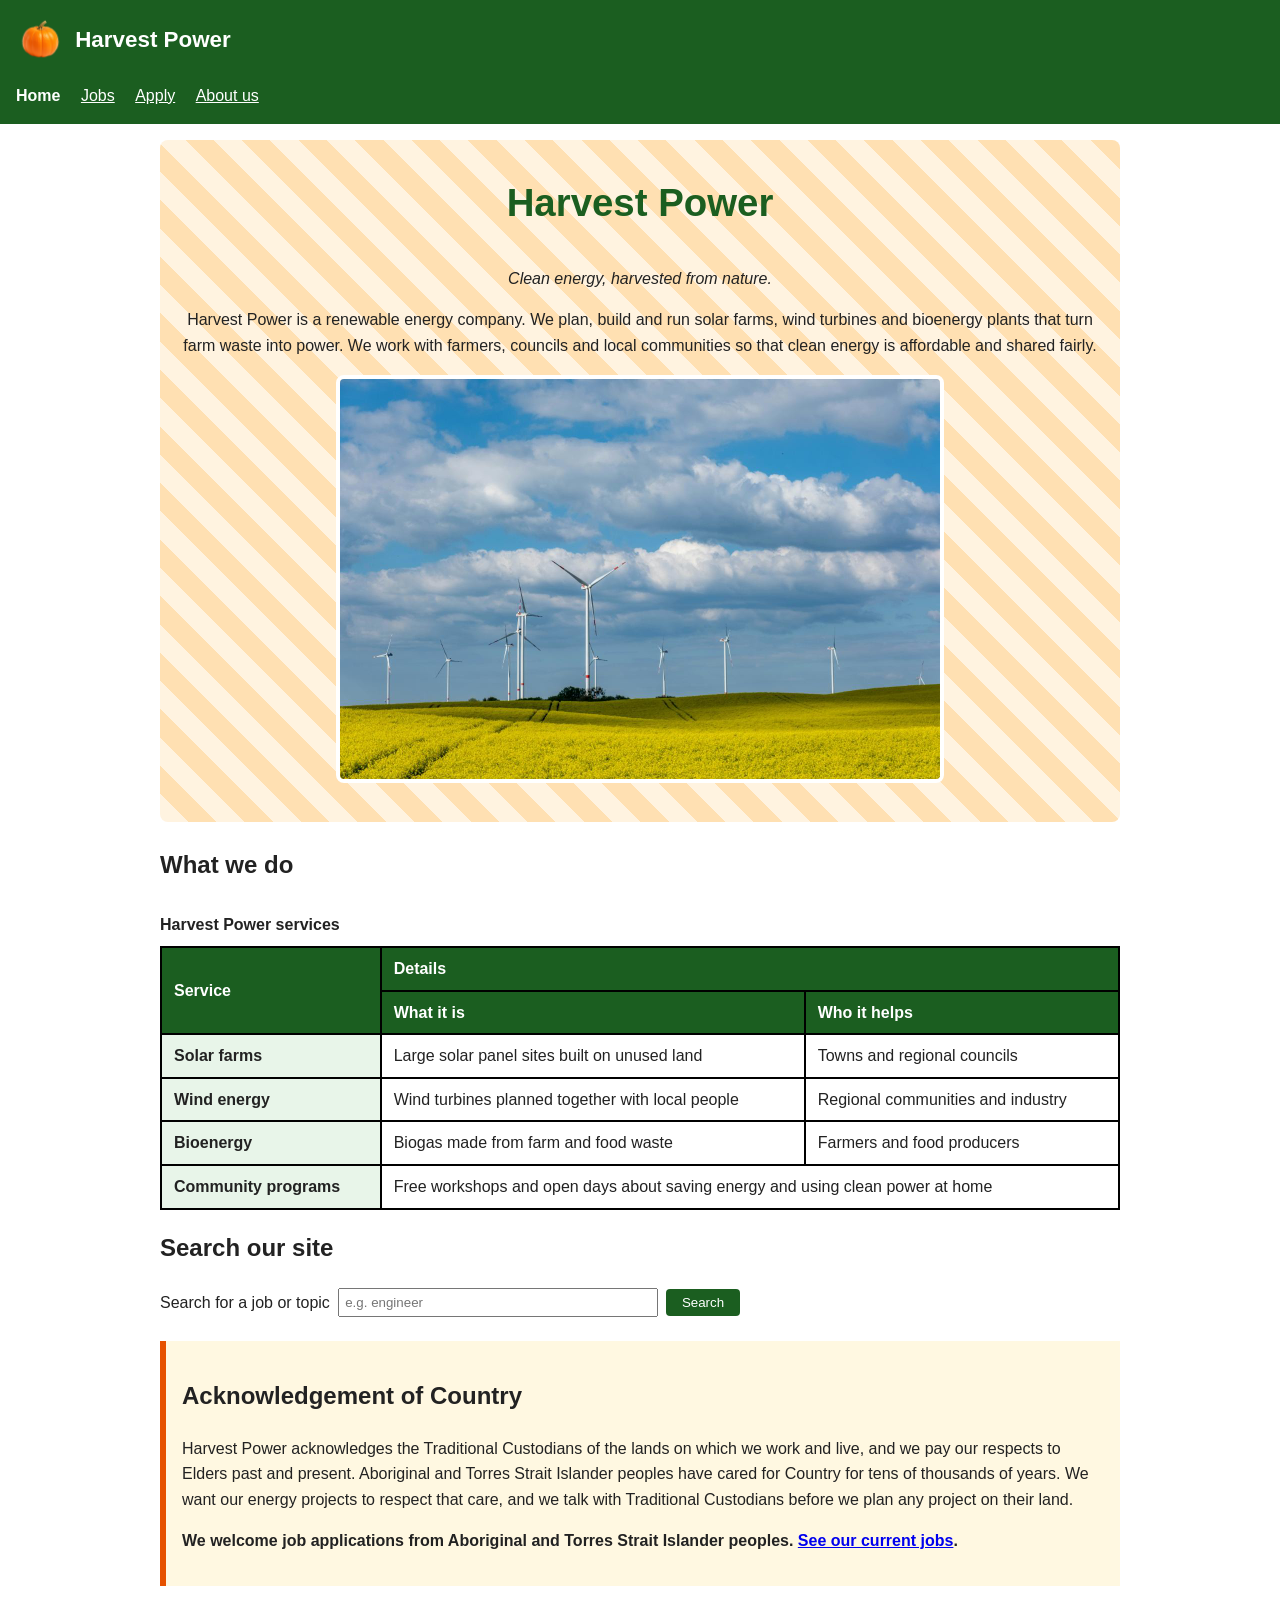
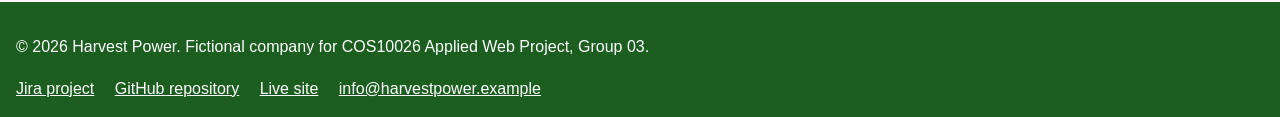
<file: index.html>
<!DOCTYPE html>
<html lang="en">
<head>
  <meta charset="utf-8">
  <meta name="viewport" content="width=device-width, initial-scale=1">
  <meta name="description" content="Harvest Power is a renewable energy company that builds solar, wind and bioenergy projects with local communities.">
  <meta name="keywords" content="Harvest Power, renewable energy, solar, wind, bioenergy, clean energy, careers">
  <meta name="author" content="Phan Quang Huy, COS10026 Group 03">
  <title>Home | Harvest Power</title>
  <link rel="stylesheet" href="styles/styles.css">
  <style>
    /* Embedded CSS (one rule, as required by the brief) */
    .slogan { font-style: italic; }
  </style>
</head>
<body>
  <a class="skip-link" href="#main-content">Skip to main content</a>

  <!-- Shared header and menu: keep identical on every page (only aria-current changes) -->
  <header>
    <p class="brand"><a href="index.html"><img src="images/logo.png" alt="Harvest Power logo: an orange pumpkin" width="48" height="48"> Harvest Power</a></p>
    <nav aria-label="Main menu">
      <ul>
        <li><a href="index.html" aria-current="page">Home</a></li>
        <li><a href="jobs.html">Jobs</a></li>
        <li><a href="apply.html">Apply</a></li>
        <li><a href="about.html">About us</a></li>
      </ul>
    </nav>
  </header>

  <main id="main-content">
    <!-- OWNER: Huy -->

    <section class="home-hero" aria-labelledby="home-title">
      <h1 id="home-title">Harvest Power</h1>
      <p class="slogan">Clean energy, harvested from nature.</p>
      <p>Harvest Power is a renewable energy company. We plan, build and run solar farms, wind turbines and bioenergy plants that turn farm waste into power. We work with farmers, councils and local communities so that clean energy is affordable and shared fairly.</p>
      <img src="images/home-energy.jpg" alt="Wind turbines standing in a yellow flower field under a blue sky" width="600" height="300">
    </section>

    <section aria-labelledby="services-title">
      <h2 id="services-title">What we do</h2>
      <table class="services-table">
        <caption>Harvest Power services</caption>
        <thead>
          <tr>
            <th scope="col" rowspan="2">Service</th>
            <th scope="colgroup" colspan="2">Details</th>
          </tr>
          <tr>
            <th scope="col">What it is</th>
            <th scope="col">Who it helps</th>
          </tr>
        </thead>
        <tbody>
          <tr>
            <th scope="row">Solar farms</th>
            <td>Large solar panel sites built on unused land</td>
            <td>Towns and regional councils</td>
          </tr>
          <tr>
            <th scope="row">Wind energy</th>
            <td>Wind turbines planned together with local people</td>
            <td>Regional communities and industry</td>
          </tr>
          <tr>
            <th scope="row">Bioenergy</th>
            <td>Biogas made from farm and food waste</td>
            <td>Farmers and food producers</td>
          </tr>
          <tr>
            <th scope="row">Community programs</th>
            <td colspan="2">Free workshops and open days about saving energy and using clean power at home</td>
          </tr>
        </tbody>
      </table>
    </section>

    <section aria-labelledby="search-title">
      <h2 id="search-title">Search our site</h2>
      <form class="search-form" action="jobs.html" method="get" role="search">
        <label for="site-search">Search for a job or topic</label>
        <input type="search" id="site-search" name="q" maxlength="50" placeholder="e.g. engineer">
        <button type="submit">Search</button>
      </form>
    </section>

    <section class="acknowledgement" aria-labelledby="ack-title">
      <h2 id="ack-title">Acknowledgement of Country</h2>
      <p>Harvest Power acknowledges the Traditional Custodians of the lands on which we work and live, and we pay our respects to Elders past and present. Aboriginal and Torres Strait Islander peoples have cared for Country for tens of thousands of years. We want our energy projects to respect that care, and we talk with Traditional Custodians before we plan any project on their land.</p>
      <p style="font-weight: bold;">We welcome job applications from Aboriginal and Torres Strait Islander peoples. <a href="jobs.html">See our current jobs</a>.</p>
    </section>
  </main>

  <!-- Shared footer: keep identical on every page -->
  <footer>
    <p>&copy; 2026 Harvest Power. Fictional company for COS10026 Applied Web Project, Group 03.</p>
    <ul>
      <li><a href="https://sonyarmstrong1127.atlassian.net/jira/software/projects/CG03/boards/2">Jira project</a></li>
      <li><a href="https://github.com/sonyarmstrong1127/cos10026-group03">GitHub repository</a></li>
      <li><a href="https://sonyarmstrong1127.github.io/cos10026-group03/">Live site</a></li>
      <li><a href="mailto:info@harvestpower.example">info@harvestpower.example</a></li>
    </ul>
  </footer>
</body>
</html>
</file>
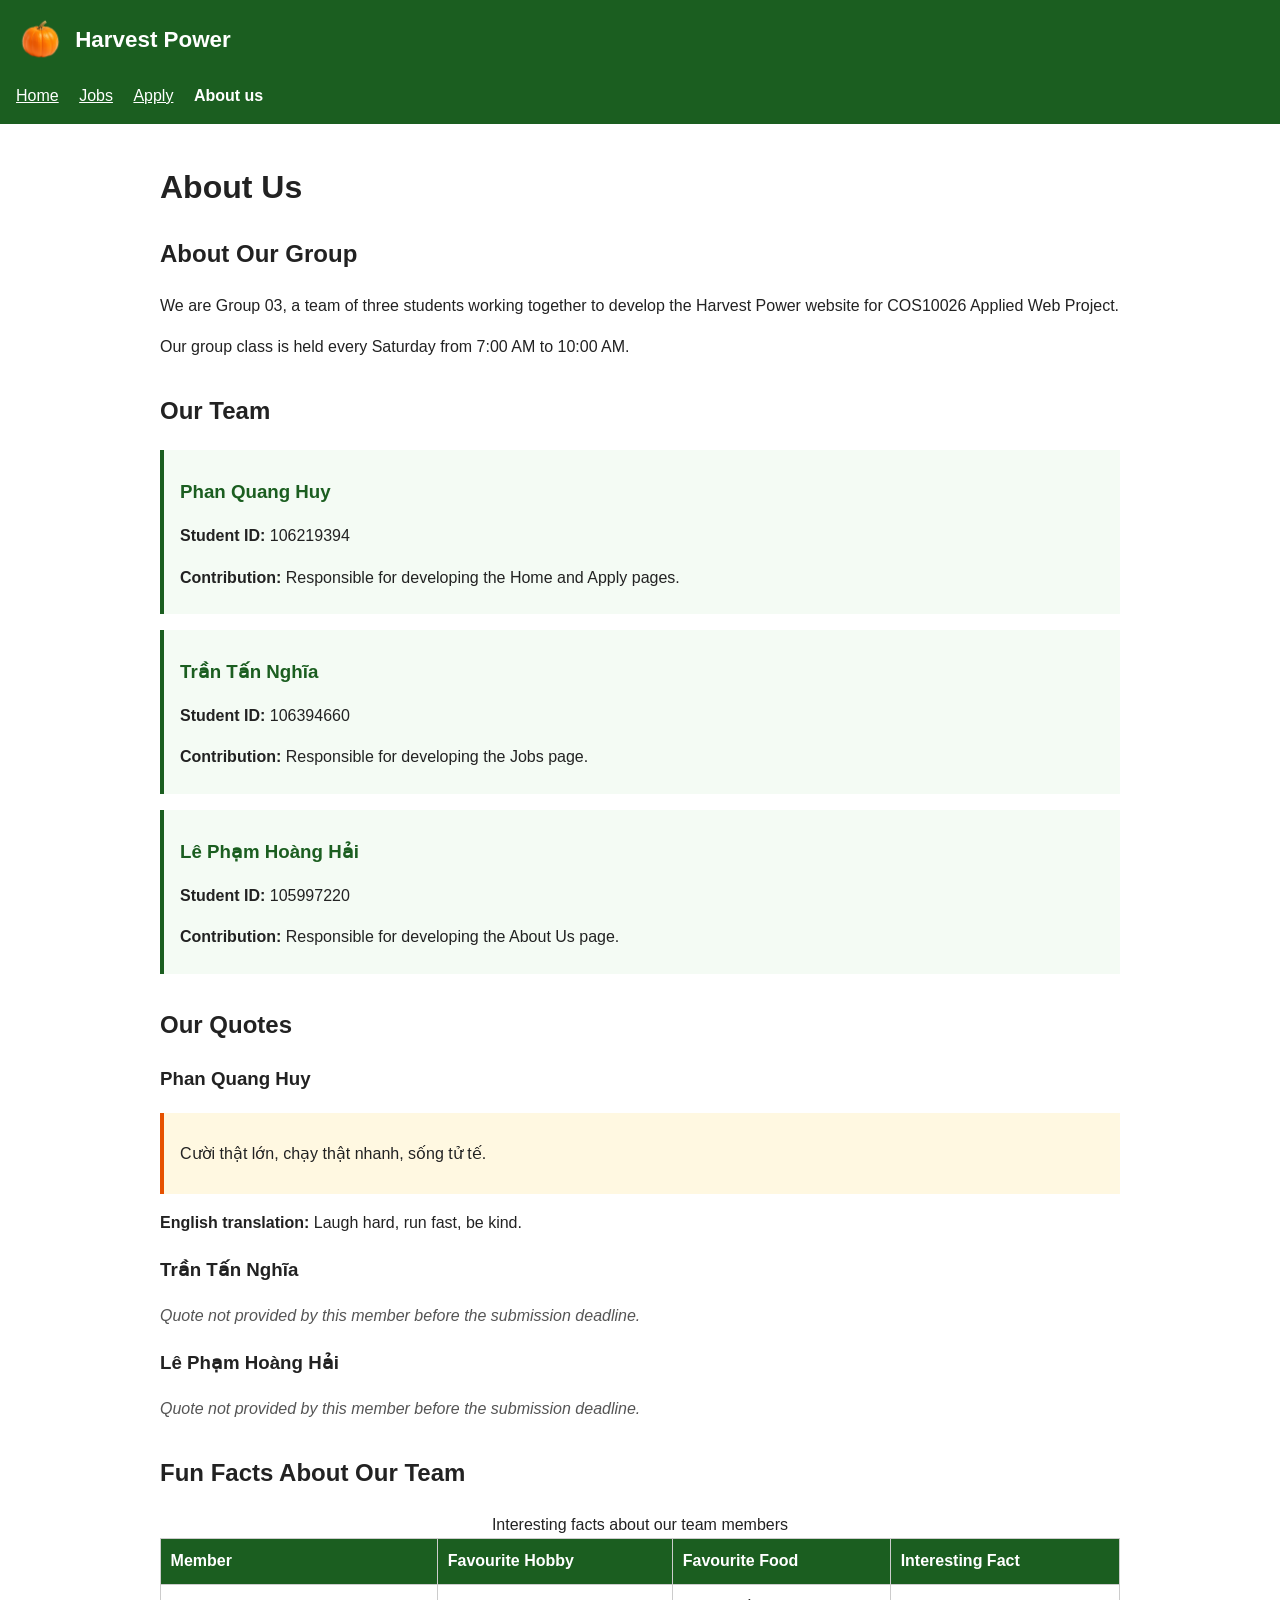
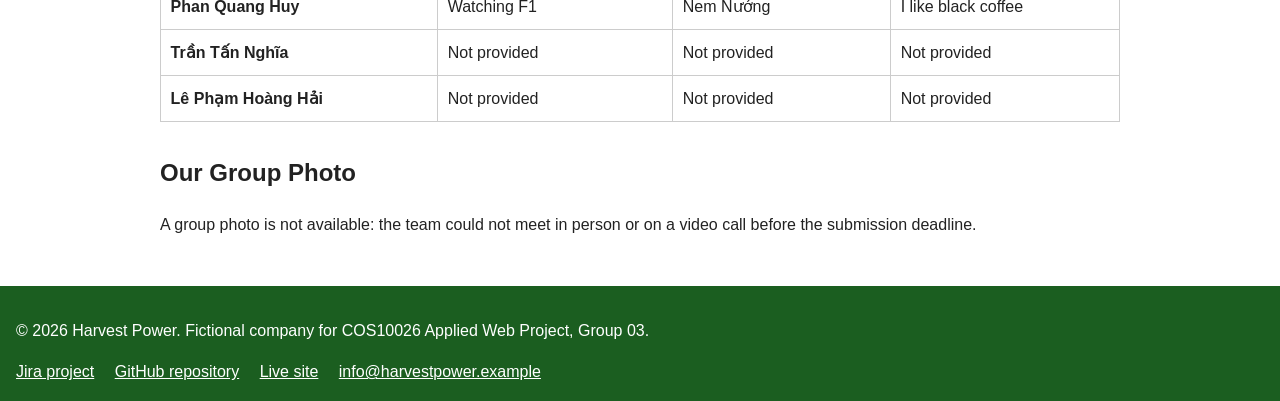
<file: about.html>
<!DOCTYPE html>
<html lang="en">
<head>
  <meta charset="utf-8">
  <meta name="viewport" content="width=device-width, initial-scale=1">
  <meta name="description" content="Meet Harvest Power Group 03, our team members, contributions and interesting facts.">
  <meta name="keywords" content="Harvest Power, Group 03, team, COS10026, About Us">
  <meta name="author" content="COS10026 Group 03">
  <title>About us | Harvest Power</title>
  <link rel="stylesheet" href="styles/styles.css"> 
  <style>
  .about-section {
    margin-bottom: 2em;
  }
</style>
 
</head>
<body>
  <a class="skip-link" href="#main-content">Skip to main content</a>

  <!-- Shared header and menu: keep identical on every page (only aria-current changes) -->
  <header>
    <p class="brand"><a href="index.html"><img src="images/logo.png" alt="Harvest Power logo: an orange pumpkin" width="48" height="48"> Harvest Power</a></p>
    <nav aria-label="Main menu">
      <ul>
        <li><a href="index.html">Home</a></li>
        <li><a href="jobs.html">Jobs</a></li>
        <li><a href="apply.html">Apply</a></li>
        <li><a href="about.html" aria-current="page">About us</a></li>
      </ul>
    </nav>
  </header>

<main id="main-content">
  <h1>About Us</h1>

  <!-- About Our Group -->
  <section class="about-section">
    <h2>About Our Group</h2>

    <p>
      We are Group 03, a team of three students working
      together to develop the Harvest Power website for
      COS10026 Applied Web Project.
    </p>

    <p>
      Our group class is held every Saturday from
      7:00 AM to 10:00 AM.
    </p>
  </section>

  <!-- Our Team -->
  <section class="about-section">
    
    <h2>Our Team</h2>

    <article class="team-member">
      <h3>Phan Quang Huy</h3>
      <p><strong>Student ID:</strong> 106219394</p>
      <p><strong>Contribution:</strong> Responsible for developing the Home and Apply pages.</p>
    </article>

    <article class="team-member">
      <h3>Trần Tấn Nghĩa</h3>
      <p><strong>Student ID:</strong> 106394660</p>
      <p><strong>Contribution:</strong> Responsible for developing the Jobs page.</p>
    </article>

    <article class="team-member">
      <h3>Lê Phạm Hoàng Hải</h3>
      <p><strong>Student ID:</strong> 105997220</p>
      <p><strong>Contribution:</strong> Responsible for developing the About Us page.</p>
    </article>
  </section>
  
<!-- Our Quotes -->
<section class="about-section">
  <h2>Our Quotes</h2>

  <article class="member-quote">
    <h3>Phan Quang Huy</h3>
    <blockquote lang="vi">
      <p>Cười thật lớn, chạy thật nhanh, sống tử tế.</p>
    </blockquote>
    <p><strong>English translation:</strong> Laugh hard, run fast, be kind.</p>
  </article>

  <article class="member-quote">
    <h3>Trần Tấn Nghĩa</h3>
    <p class="quote-missing" style="color: #555555;"><em>Quote not provided by this member before the submission deadline.</em></p>
  </article>

  <article class="member-quote">
    <h3>Lê Phạm Hoàng Hải</h3>
    <p class="quote-missing" style="color: #555555;"><em>Quote not provided by this member before the submission deadline.</em></p>
  </article>
</section>
  
<!-- Fun Facts -->
<section class="about-section">
  <h2>Fun Facts About Our Team</h2>

  <table class="fun-facts-table">
    <caption>Interesting facts about our team members</caption>

    <thead>
      <tr>
        <th scope="col">Member</th>
        <th scope="col">Favourite Hobby</th>
        <th scope="col">Favourite Food</th>
        <th scope="col">Interesting Fact</th>
      </tr>
    </thead>

    <tbody>
      <tr>
        <th scope="row">Phan Quang Huy</th>
        <td>Watching F1</td>
        <td>Nem Nướng</td>
        <td>I like black coffee</td>
      </tr>

      <tr>
        <th scope="row">Trần Tấn Nghĩa</th>
        <td>Not provided</td>
        <td>Not provided</td>
        <td>Not provided</td>
      </tr>

      <tr>
        <th scope="row">Lê Phạm Hoàng Hải</th>
        <td>Not provided</td>
        <td>Not provided</td>
        <td>Not provided</td>
      </tr>
    </tbody>
  </table>
</section>
  
<!-- Group Photo -->
<section class="about-section">
  <h2>Our Group Photo</h2>

  <p>A group photo is not available: the team could not meet in person or on a video call before the submission deadline.</p>
</section>


   
  </main>

  <!-- Shared footer: keep identical on every page -->
  <footer>
    <p>&copy; 2026 Harvest Power. Fictional company for COS10026 Applied Web Project, Group 03.</p>
    <ul>
      <li><a href="https://sonyarmstrong1127.atlassian.net/jira/software/projects/CG03/boards/2">Jira project</a></li>
      <li><a href="https://github.com/sonyarmstrong1127/cos10026-group03">GitHub repository</a></li>
      <li><a href="https://sonyarmstrong1127.github.io/cos10026-group03/">Live site</a></li>
      <li><a href="mailto:info@harvestpower.example">info@harvestpower.example</a></li>
    </ul>
  </footer>
</body>
</html>
</file>
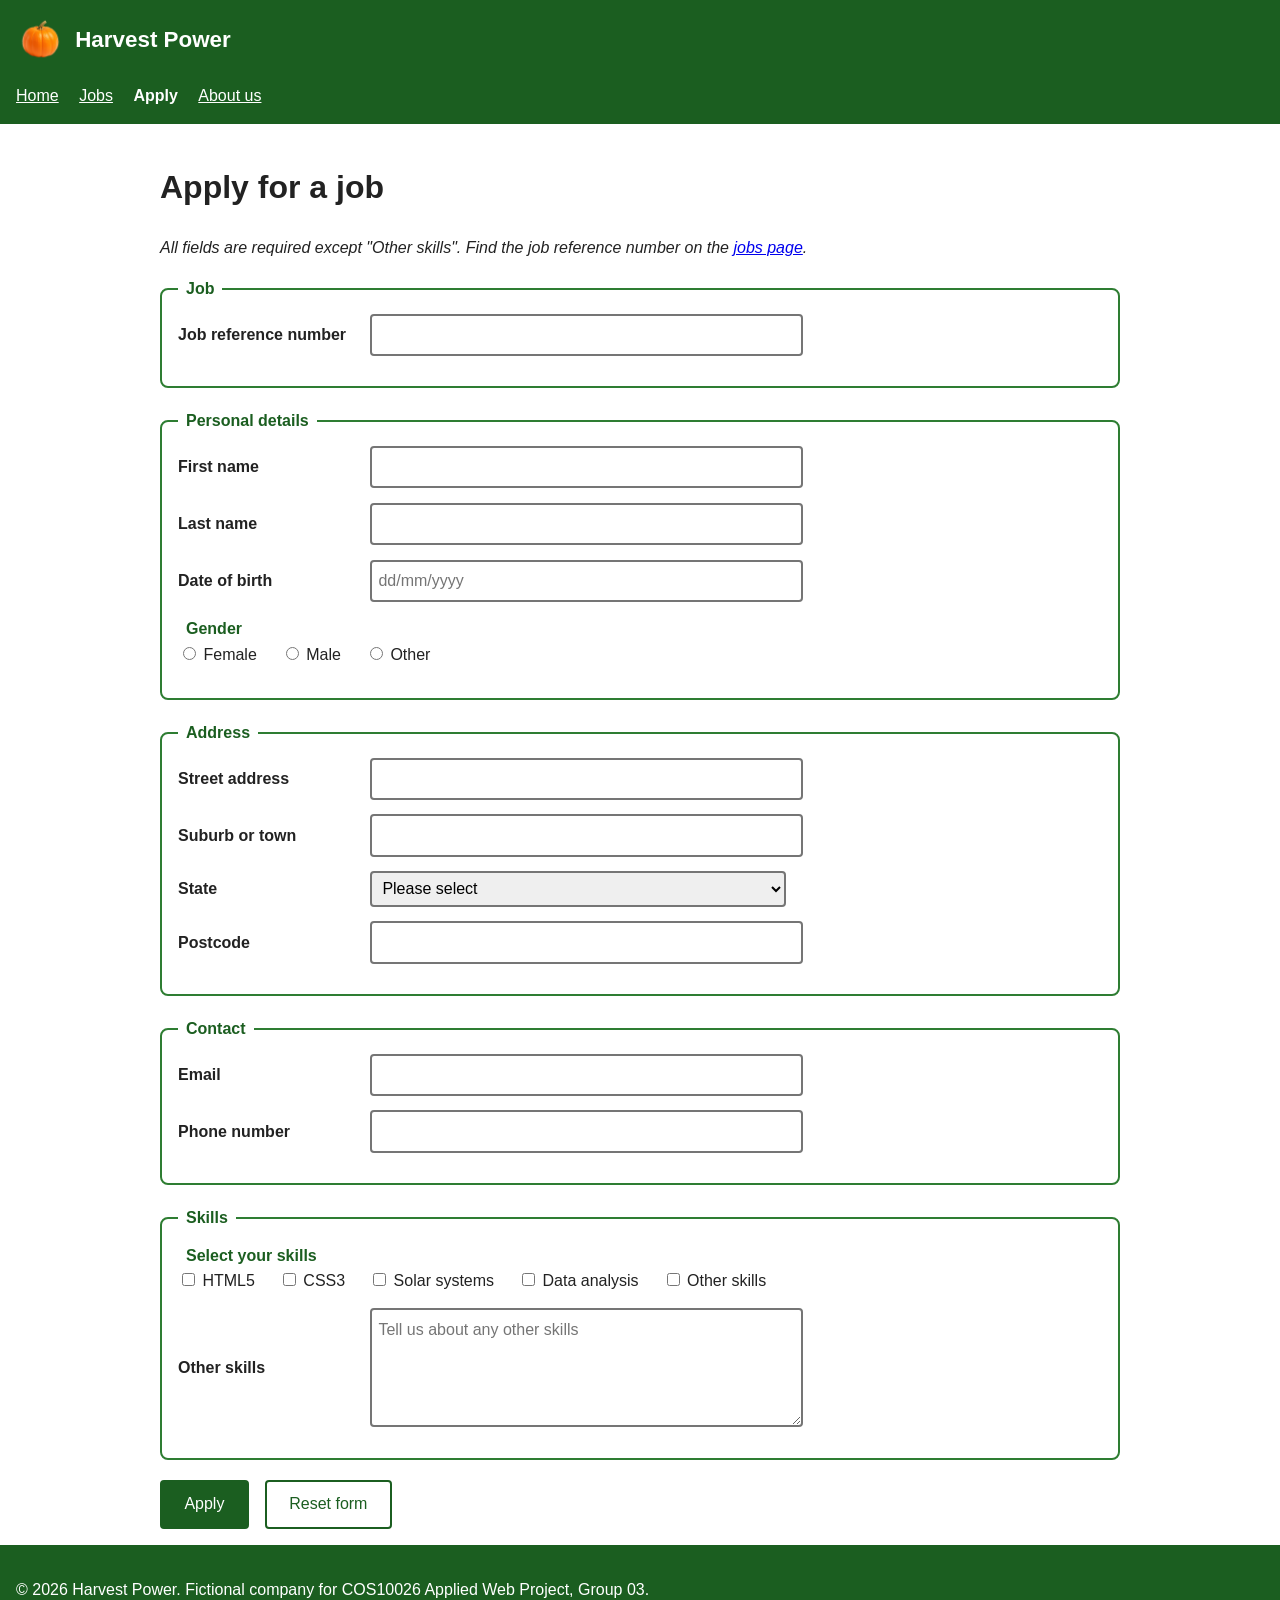
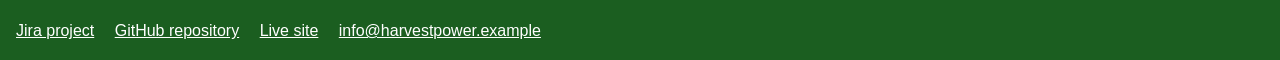
<file: apply.html>
<!DOCTYPE html>
<html lang="en">
<head>
  <meta charset="utf-8">
  <meta name="viewport" content="width=device-width, initial-scale=1">
  <meta name="description" content="Apply for a job at Harvest Power, a renewable energy company.">
  <meta name="keywords" content="Harvest Power, apply, job application, careers">
  <meta name="author" content="Phan Quang Huy, COS10026 Group 03">
  <title>Apply | Harvest Power</title>
  <link rel="stylesheet" href="styles/styles.css">
  <style>
    /* Embedded CSS (one rule, as required by the brief) */
    .form-note { font-style: italic; }
  </style>
</head>
<body>
  <a class="skip-link" href="#main-content">Skip to main content</a>

  <!-- Shared header and menu: keep identical on every page (only aria-current changes) -->
  <header>
    <p class="brand"><a href="index.html"><img src="images/logo.png" alt="Harvest Power logo: an orange pumpkin" width="48" height="48"> Harvest Power</a></p>
    <nav aria-label="Main menu">
      <ul>
        <li><a href="index.html">Home</a></li>
        <li><a href="jobs.html">Jobs</a></li>
        <li><a href="apply.html" aria-current="page">Apply</a></li>
        <li><a href="about.html">About us</a></li>
      </ul>
    </nav>
  </header>

  <main id="main-content">
    <!-- OWNER: Huy -->
    <h1>Apply for a job</h1>
    <p class="form-note" style="margin-top: 0;">All fields are required except "Other skills". Find the job reference number on the <a href="jobs.html">jobs page</a>.</p>

    <form class="apply-form" method="post" action="https://mercury.swin.edu.au/it000000/formtest.php">

      <fieldset>
        <legend>Job</legend>
        <div class="form-row">
          <label for="jobref">Job reference number</label>
          <input type="text" id="jobref" name="jobref" maxlength="5" pattern="[A-Za-z0-9]{5}" title="Exactly 5 letters or numbers, for example RE109" required>
        </div>
      </fieldset>

      <fieldset>
        <legend>Personal details</legend>
        <div class="form-row">
          <label for="firstname">First name</label>
          <input type="text" id="firstname" name="firstname" maxlength="20" pattern="[A-Za-z]{1,20}" title="Letters only, up to 20 characters" required>
        </div>
        <div class="form-row">
          <label for="lastname">Last name</label>
          <input type="text" id="lastname" name="lastname" maxlength="20" pattern="[A-Za-z]{1,20}" title="Letters only, up to 20 characters" required>
        </div>
        <div class="form-row">
          <label for="dob">Date of birth</label>
          <input type="text" id="dob" name="dob" maxlength="10" placeholder="dd/mm/yyyy" pattern="(0[1-9]|[12][0-9]|3[01])/(0[1-9]|1[0-2])/[0-9]{4}" title="Use the format dd/mm/yyyy" required>
        </div>
        <fieldset class="choice-group">
          <legend>Gender</legend>
          <span class="choice"><input type="radio" id="gender-female" name="gender" value="female" required> <label for="gender-female">Female</label></span>
          <span class="choice"><input type="radio" id="gender-male" name="gender" value="male"> <label for="gender-male">Male</label></span>
          <span class="choice"><input type="radio" id="gender-other" name="gender" value="other"> <label for="gender-other">Other</label></span>
        </fieldset>
      </fieldset>

      <fieldset>
        <legend>Address</legend>
        <div class="form-row">
          <label for="street">Street address</label>
          <input type="text" id="street" name="street" maxlength="40" required>
        </div>
        <div class="form-row">
          <label for="suburb">Suburb or town</label>
          <input type="text" id="suburb" name="suburb" maxlength="40" required>
        </div>
        <div class="form-row">
          <label for="state">State</label>
          <select id="state" name="state" required>
            <option value="">Please select</option>
            <option value="VIC">VIC</option>
            <option value="NSW">NSW</option>
            <option value="QLD">QLD</option>
            <option value="NT">NT</option>
            <option value="WA">WA</option>
            <option value="SA">SA</option>
            <option value="TAS">TAS</option>
            <option value="ACT">ACT</option>
          </select>
        </div>
        <div class="form-row">
          <label for="postcode">Postcode</label>
          <input type="text" id="postcode" name="postcode" maxlength="4" pattern="[0-9]{4}" title="Exactly 4 digits" required>
        </div>
      </fieldset>

      <fieldset>
        <legend>Contact</legend>
        <div class="form-row">
          <label for="email">Email</label>
          <input type="email" id="email" name="email" required>
        </div>
        <div class="form-row">
          <label for="phone">Phone number</label>
          <input type="tel" id="phone" name="phone" maxlength="12" pattern="[0-9 ]{8,12}" title="8 to 12 digits or spaces" required>
        </div>
      </fieldset>

      <fieldset>
        <legend>Skills</legend>
        <fieldset class="choice-group">
          <legend>Select your skills</legend>
          <span class="choice"><input type="checkbox" id="skill-html" name="skills[]" value="html"> <label for="skill-html">HTML5</label></span>
          <span class="choice"><input type="checkbox" id="skill-css" name="skills[]" value="css"> <label for="skill-css">CSS3</label></span>
          <span class="choice"><input type="checkbox" id="skill-solar" name="skills[]" value="solar"> <label for="skill-solar">Solar systems</label></span>
          <span class="choice"><input type="checkbox" id="skill-data" name="skills[]" value="data"> <label for="skill-data">Data analysis</label></span>
          <span class="choice"><input type="checkbox" id="skill-other" name="skills[]" value="other"> <label for="skill-other">Other skills</label></span>
        </fieldset>
        <div class="form-row">
          <label for="otherskills">Other skills</label>
          <textarea id="otherskills" name="otherskills" rows="4" cols="40" placeholder="Tell us about any other skills"></textarea>
        </div>
      </fieldset>

      <div class="form-buttons">
        <input type="submit" value="Apply">
        <input type="reset" value="Reset form">
      </div>
    </form>
  </main>

  <!-- Shared footer: keep identical on every page -->
  <footer>
    <p>&copy; 2026 Harvest Power. Fictional company for COS10026 Applied Web Project, Group 03.</p>
    <ul>
      <li><a href="https://sonyarmstrong1127.atlassian.net/jira/software/projects/CG03/boards/2">Jira project</a></li>
      <li><a href="https://github.com/sonyarmstrong1127/cos10026-group03">GitHub repository</a></li>
      <li><a href="https://sonyarmstrong1127.github.io/cos10026-group03/">Live site</a></li>
      <li><a href="mailto:info@harvestpower.example">info@harvestpower.example</a></li>
    </ul>
  </footer>
</body>
</html>
</file>
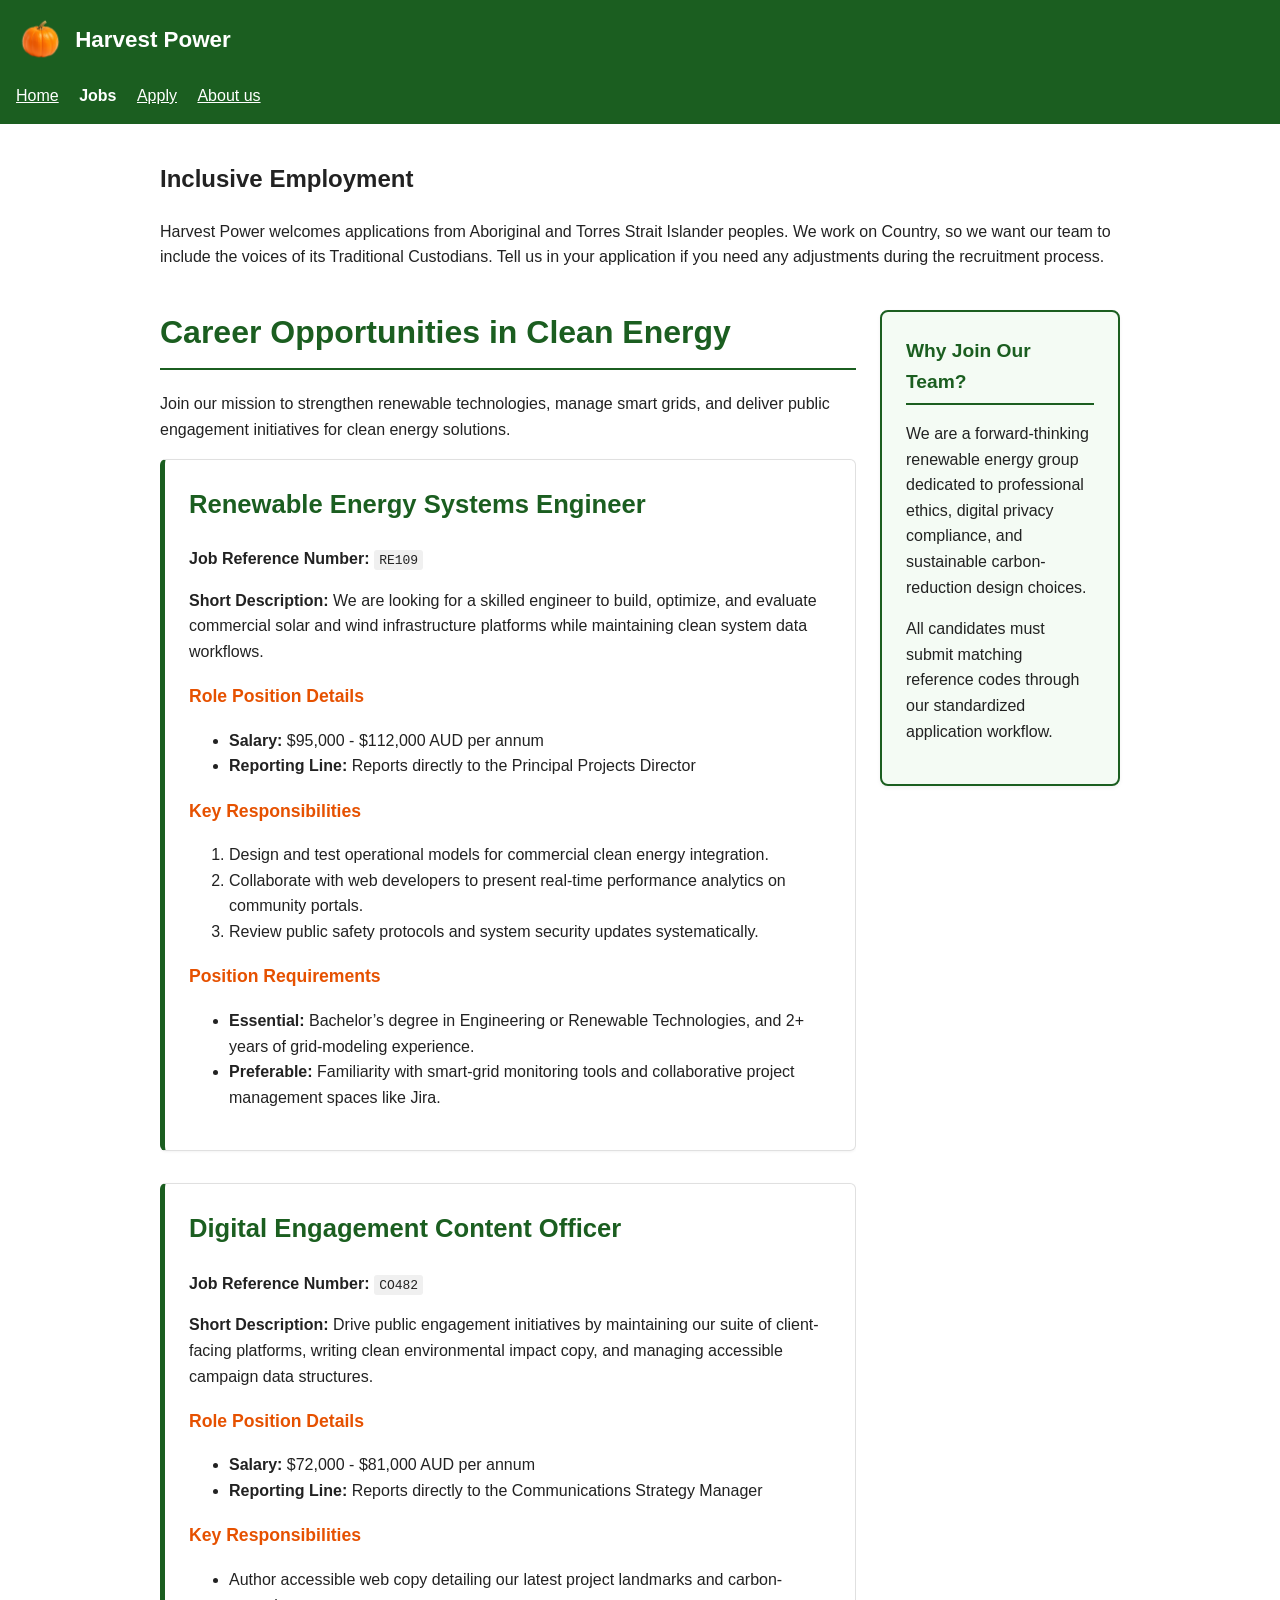
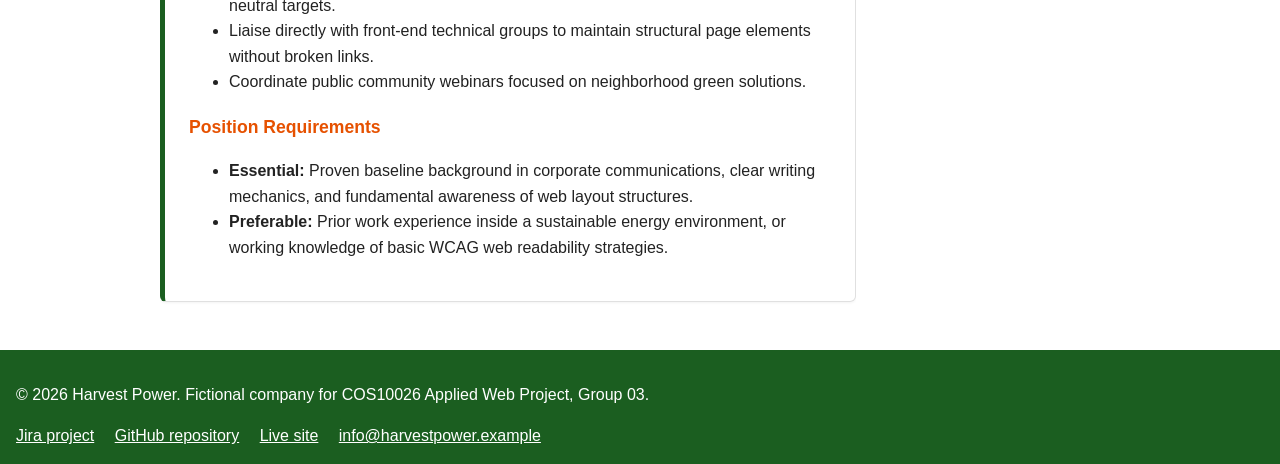
<file: jobs.html>
<!DOCTYPE html>
<html lang="en">
<head>
  <meta charset="UTF-8">
  <meta name="viewport" content="width=device-width, initial-scale=1.0">
  <meta name="description" content="Current job vacancies at Harvest Power, a renewable energy company.">
  <meta name="keywords" content="Harvest Power, jobs, careers, renewable energy, engineer, content officer">
  <meta name="author" content="Tran Tan Nghia, COS10026 Group 03">
  <title>Job Vacancies | Harvest Power</title>
  <link rel="stylesheet" href="styles/styles.css">
  <style>
    .jobs-header-title {
      color: #1b5e20;
      border-bottom: 2px solid #1b5e20;
      padding-bottom: 0.3em;
    }
  </style>
</head>
<body>

  <!-- Skip link for keyboard accessibility -->
  <a href="#main-content" class="skip-link">Skip to main content</a>

  <!-- Shared Global Header -->
 <header>
    <p class="brand"><a href="index.html"><img src="images/logo.png" alt="Harvest Power logo: an orange pumpkin" width="48" height="48"> Harvest Power</a></p>
    <nav aria-label="Main menu">
      <ul>
        <li><a href="index.html">Home</a></li>
        <li><a href="jobs.html" aria-current="page">Jobs</a></li>
        <li><a href="apply.html">Apply</a></li>
        <li><a href="about.html">About us</a></li>
      </ul>
    </nav>
  </header>

  <!-- Main Content Structural Layout Wrapper -->
  <main id="main-content" class="jobs-container">

    <h2>Inclusive Employment</h2>
    <p>Harvest Power welcomes applications from Aboriginal and Torres Strait Islander peoples. We work on Country, so we want our team to include the voices of its Traditional Custodians. Tell us in your application if you need any adjustments during the recruitment process.</p>
    
    <aside class="jobs-aside">
      <h2>Why Join Our Team?</h2>
      <p>We are a forward-thinking renewable energy group dedicated to professional ethics, digital privacy compliance, and sustainable carbon-reduction design choices.</p>
      <p>All candidates must submit matching reference codes through our standardized application workflow.</p>
    </aside>
    
    <!-- Primary Content Area -->
    <div class="jobs-main-content">
      <h1 class="jobs-header-title">Career Opportunities in Clean Energy</h1>
      <p>Join our mission to strengthen renewable technologies, manage smart grids, and deliver public engagement initiatives for clean energy solutions.</p>

      <!-- Position 1: Section structural element -->
      <section class="jobs-section">
        <h2>Renewable Energy Systems Engineer</h2>
        
        <p><strong>Job Reference Number:</strong> <code style="background-color: #f0f0f0; padding: 0.2em 0.4em; border-radius: 3px;">RE109</code></p>
        
        <p><strong>Short Description:</strong> We are looking for a skilled engineer to build, optimize, and evaluate commercial solar and wind infrastructure platforms while maintaining clean system data workflows.</p>
        
        <h3>Role Position Details</h3>
        <ul>
          <li><strong>Salary:</strong> $95,000 - $112,000 AUD per annum</li>
          <li><strong>Reporting Line:</strong> Reports directly to the Principal Projects Director</li>
        </ul>

        <h3>Key Responsibilities</h3>
        <ol>
          <li>Design and test operational models for commercial clean energy integration.</li>
          <li>Collaborate with web developers to present real-time performance analytics on community portals.</li>
          <li>Review public safety protocols and system security updates systematically.</li>
        </ol>

        <h3>Position Requirements</h3>
        <ul>
          <li><strong>Essential:</strong> Bachelor’s degree in Engineering or Renewable Technologies, and 2+ years of grid-modeling experience.</li>
          <li><strong>Preferable:</strong> Familiarity with smart-grid monitoring tools and collaborative project management spaces like Jira.</li>
        </ul>
      </section>

      <!-- Position 2: Section structural element -->
      <section class="jobs-section">
        <h2>Digital Engagement Content Officer</h2>
        <p><strong>Job Reference Number:</strong> <code style="background-color: #f0f0f0; padding: 0.2em 0.4em; border-radius: 3px;">CO482</code></p>
        
        <p><strong>Short Description:</strong> Drive public engagement initiatives by maintaining our suite of client-facing platforms, writing clean environmental impact copy, and managing accessible campaign data structures.</p>
        
        <h3>Role Position Details</h3>
        <ul>
          <li><strong>Salary:</strong> $72,000 - $81,000 AUD per annum</li>
          <li><strong>Reporting Line:</strong> Reports directly to the Communications Strategy Manager</li>
        </ul>

        <h3>Key Responsibilities</h3>
        <ul>
          <li>Author accessible web copy detailing our latest project landmarks and carbon-neutral targets.</li>
          <li>Liaise directly with front-end technical groups to maintain structural page elements without broken links.</li>
          <li>Coordinate public community webinars focused on neighborhood green solutions.</li>
        </ul>

        <h3>Position Requirements</h3>
        <ul>
          <li><strong>Essential:</strong> Proven baseline background in corporate communications, clear writing mechanics, and fundamental awareness of web layout structures.</li>
          <li><strong>Preferable:</strong> Prior work experience inside a sustainable energy environment, or working knowledge of basic WCAG web readability strategies.</li>
        </ul>
      </section>
    </div>

    </main>
    

    <!-- Common Footer -->
    <footer>
    <p>&copy; 2026 Harvest Power. Fictional company for COS10026 Applied Web Project, Group 03.</p>
    <ul>
      <li><a href="https://sonyarmstrong1127.atlassian.net/jira/software/projects/CG03/boards/2">Jira project</a></li>
      <li><a href="https://github.com/sonyarmstrong1127/cos10026-group03">GitHub repository</a></li>
      <li><a href="https://sonyarmstrong1127.github.io/cos10026-group03/">Live site</a></li>
      <li><a href="mailto:info@harvestpower.example">info@harvestpower.example</a></li>
    </ul>
  </footer>
</body>
</html>
</file>
<file: styles/styles.css>
/*
filename: styles.css
author: COS10026 Group 03
created: 26 October 2026
description: Shared stylesheet. Each owner edits only their own PAGE section.
*/

/* ===== Base ===== */
body {
  margin: 0;
  font-family: Arial, sans-serif;
  line-height: 1.6;
  color: #222222;
  background-color: #ffffff;
}

main {
  max-width: 60em;
  margin: 0 auto;
  padding: 1em;
}

img {
  max-width: 100%;
  height: auto;
}

a:focus, input:focus, select:focus, textarea:focus, button:focus {
  outline: 3px solid #0b5394;
  outline-offset: 2px;
}

.skip-link {
  position: absolute;
  left: -9999px;
}

.skip-link:focus {
  left: 0;
  padding: 0.5em 1em;
  background-color: #ffffff;
}

/* ===== Header, menu, footer (shared) ===== */
header, footer {
  padding: 1em;
  color: #ffffff;
  background-color: #1b5e20;
}

header a, footer a {
  color: #ffffff;
}

.brand {
  margin: 0;
  font-size: 1.4em;
  font-weight: bold;
}

nav ul, footer ul {
  margin: 0.5em 0 0;
  padding: 0;
  list-style: none;
}

nav li, footer li {
  display: inline-block;
  margin-right: 1em;
}

nav a[aria-current="page"] {
  font-weight: bold;
  text-decoration: none;
}

/* ===== PAGE: index.html (owner: Huy) ===== */
.home-hero {
  margin-bottom: 1.5em;
  padding: 2em 1em;
  text-align: center;
  background-color: #fff3e0;
  background-image: repeating-linear-gradient(45deg, #fff3e0 0, #fff3e0 20px, #ffe0b2 20px, #ffe0b2 40px);
  border-radius: 8px;
}

.home-hero h1 {
  margin-top: 0;
  font-size: 2.4em;
  color: #1b5e20;
}

.home-hero img {
  border: 4px solid #ffffff;
  border-radius: 8px;
}

.services-table {
  width: 100%;
  margin: 1em 0;
  border-collapse: collapse;
}

.services-table caption {
  padding: 0.5em 0;
  font-weight: bold;
  text-align: left;
}

.services-table th,
.services-table td {
  padding: 0.5em 0.75em;
  text-align: left;
  border: 2px solid #000000;
}

.services-table thead th {
  color: #ffffff;
  background-color: #1b5e20;
}

.services-table tbody th {
  background-color: #e8f5e9;
}

.services-table tbody tr:hover td {
  background-color: #fff3e0;
}

.search-form {
  display: flex;
  flex-wrap: wrap;
  align-items: center;
  gap: 0.5em;
}

.search-form input[type="search"] {
  flex: 1 1 14em;
  max-width: 24em;
  padding: 0.4em;
}

.search-form button {
  padding: 0.45em 1.2em;
  color: #ffffff;
  background-color: #1b5e20;
  border: none;
  border-radius: 4px;
  cursor: pointer;
}

.search-form button:hover {
  background-color: #e65100;
}

.acknowledgement {
  margin-top: 1.5em;
  padding: 1em;
  background-color: #fff8e1;
  border-left: 6px solid #e65100;
}

/* ===== PAGE: jobs.html (owner: Nghia) ===== */
.jobs-container::after {
  content: "";
  display: block;
  clear: both;
}

.jobs-aside {
  float: right;
  width: 25%;
  margin: 1.5em 0 1em 1.5em;
  padding: 1.5em;
  border: 2px solid #1b5e20;
  border-radius: 8px;
  background-color: #f4fbf4;
  box-sizing: border-box;
  box-shadow: 0 2px 4px rgba(0, 0, 0, 0.05);
}

.jobs-aside h2 {
  margin-top: 0;
  font-size: 1.2em;
  color: #1b5e20;
  border-bottom: 2px solid #1b5e20;
  padding-bottom: 0.3em;
}

.jobs-main-content {
  overflow: hidden;
}

.jobs-section {
  margin-bottom: 2em;
  border: 1px solid #e0e0e0;
  border-left: 5px solid #1b5e20;
  border-radius: 6px;
  padding: 1.5em;
  background-color: #ffffff;
  box-shadow: 0 1px 3px rgba(0, 0, 0, 0.05);
  transition: transform 0.2s ease, box-shadow 0.2s ease;
}

.jobs-section:hover {
  transform: translateY(-2px);
  box-shadow: 0 4px 8px rgba(0, 0, 0, 0.1);
  background-color: #fafdfa;
}

.jobs-section h2 {
  margin-top: 0;
  color: #1b5e20;
  font-size: 1.6em;
}

.jobs-section h3 {
  color: #e65100;
  margin-top: 1em;
  font-size: 1.1em;
}

/* Responsive adjustment for compact layouts */
@media (max-width: 50em) {
  .jobs-container {
    flex-direction: column;
    gap: 1.5em;
  }
  
  .jobs-main-content,
  .jobs-aside {
    width: 100%;
  }
}

/* ===== PAGE: apply.html (owner: Huy) ===== */
.apply-form fieldset {
  min-width: 0;
  margin: 0 0 1.25em;
  padding: 0.75em 1em 1em;
  border: 2px solid #2e7d32;
  border-radius: 8px;
}

.apply-form legend {
  padding: 0 0.5em;
  font-weight: bold;
  color: #1b5e20;
}

.form-row {
  display: flex;
  flex-wrap: wrap;
  align-items: center;
  gap: 0.5em 1em;
  margin-bottom: 0.9em;
}

.form-row > label {
  flex: 0 0 11em;
  font-weight: bold;
}

.form-row > input,
.form-row > select,
.form-row > textarea {
  flex: 1 1 14em;
  max-width: 26em;
  padding: 0.4em;
  font: inherit;
  border: 2px solid #757575;
  border-radius: 4px;
}

.apply-form fieldset.choice-group {
  display: flex;
  flex-wrap: wrap;
  gap: 0.5em 1.5em;
  margin: 0 0 0.9em;
  padding: 0;
  border: none;
}

.apply-form input:invalid:focus {
  border-color: #c62828;
}

.form-buttons {
  display: flex;
  gap: 1em;
}

.form-buttons input {
  padding: 0.6em 1.4em;
  font: inherit;
  border-radius: 4px;
  cursor: pointer;
}

.form-buttons input[type="submit"] {
  color: #ffffff;
  background-color: #1b5e20;
  border: 2px solid #1b5e20;
}

.form-buttons input[type="submit"]:hover {
  background-color: #e65100;
  border-color: #e65100;
}

.form-buttons input[type="reset"] {
  color: #1b5e20;
  background-color: #ffffff;
  border: 2px solid #1b5e20;
}

@media (max-width: 40em) {
  .form-row {
    flex-direction: column;
    align-items: stretch;
  }

  .form-row > label {
    flex: 0 0 auto;
  }

  .form-row > input,
  .form-row > select,
  .form-row > textarea {
    flex: 0 0 auto;
    width: 100%;
    max-width: none;
    box-sizing: border-box;
  }
}

/* ===== PAGE: about.html (owner: Hai) ===== */


.about-section {
  margin-bottom: 2em;
}

.team-member {
  margin-bottom: 1em;
  padding: 0.5em 1em;
  border-left: 4px solid #1b5e20;
  background-color: #f4fbf4;
}

.team-member h3 {
  color: #1b5e20;
  margin-bottom: 0.3em;
}

.member-quote blockquote {
  margin: 0.5em 0 1em;
  padding: 0.75em 1em;
  background-color: #fff8e1;
  border-left: 4px solid #e65100;
}

.fun-facts-table {
  width: 100%;
  margin: 1em 0;
  border-collapse: collapse;
}

.fun-facts-table th,
.fun-facts-table td {
  padding: 0.6em;
  text-align: left;
  border: 1px solid #cccccc;
}

.fun-facts-table thead th {
  color: #ffffff;
  background-color: #1b5e20;
}

/* Logo in header */
.brand a {
  display: inline-flex;
  align-items: center;
  gap: 0.5em;
  text-decoration: none;
}
</file>
